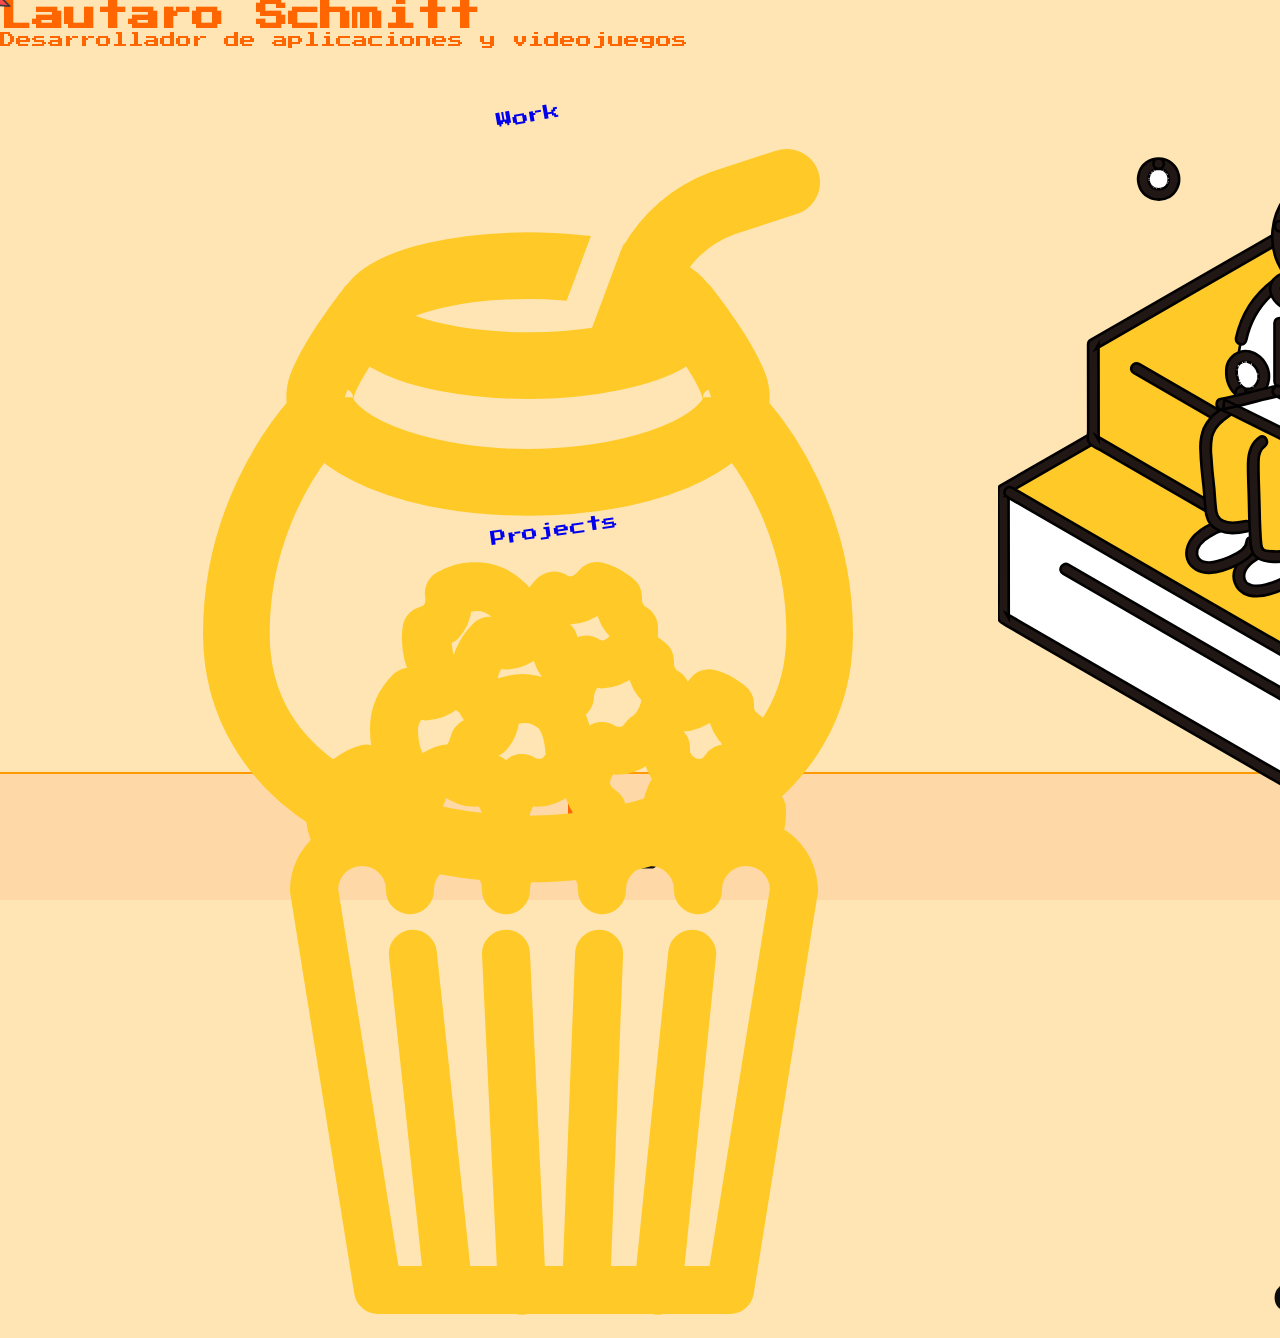
<file: Index.Html>
<!DOCTYPE html>
<html lang="es">
<head>
  <meta charset="UTF-8">
  <meta name="viewport" content="width=device-width, initial-scale=1.0">
  <title>Lautaro Schmitt - Portafolio</title>
  <link rel="stylesheet" href="Style.css">
  <link href="https://fonts.googleapis.com/css2?family=Press+Start+2P&display=swap" rel="stylesheet">
</head>
<body>

  <!-- Cursor personalizado -->
  <div class="cursor"></div>

  <!-- Contenedor central -->
  <div class="contenedor-central">
    <h1 class="nombre">Lautaro Schmitt</h1>
    <p class="subtitulo">Desarrollador de aplicaciones y videojuegos</p>
  </div>

  <!-- Galería tipo lienzo -->
  <main class="mapa-imagenes">
    <a href="Work.html" class="item" style="top: 12%; left: 10%;">
      <span class="texto-rotado" style="transform: rotate(-10deg);">Work</span>
      <img src="Wireframe/mate1.svg" alt="Imagen 1" class="imagen">
    </a>
    <a href="Study.html" class="item" style="top: 8%; left: 78%;">
      <span class="texto-rotado" style="transform: rotate(12deg);">Study</span>
      <img src="Wireframe/book.svg" alt="Imagen 2" class="imagen">
    </a>
    <a href="Proyects.html" class="item" style="top: 58%; left: 12%;">
      <span class="texto-rotado" style="transform: rotate(-8deg);">Projects</span>
      <img src="Wireframe/palomitas.svg" alt="Imagen 3" class="imagen">
    </a>
    <a href="About.html" class="item" style="top: 55%; left: 85%;">
      <span class="texto-rotado" style="transform: rotate(10deg);">About</span>
      <img src="Wireframe/obeliskç.svg" alt="Imagen 4" class="imagen">
    </a>
  </main>

  <footer class="footer-redes">
    <h2 class="footer-titulo">Mis redes</h2>
    <div class="redes-contenedor">
      <a href="https://github.com/lautarosch04" target="_blank" class="red-social">
        <img src="Wireframe/Github.svg" alt="GitHub" />
      </a>
      <a href="https://www.linkedin.com/in/lautaro-schmitt-a683852a2/" target="_blank" class="red-social">
        <img src="Wireframe/linkedin.svg" alt="LinkedIn" />
      </a>
      <a href="https://www.instagram.com/lautaroschm/" target="_blank" class="red-social">
        <img src="Wireframe/Instagram.svg" alt="Instagram" />
      </a>
    </div>
  </footer>
  <!-- Contenedor de partículas mágicas -->
  <div class="particles"></div>

  <script src="main.js"></script>
</body>
</html>
</file>
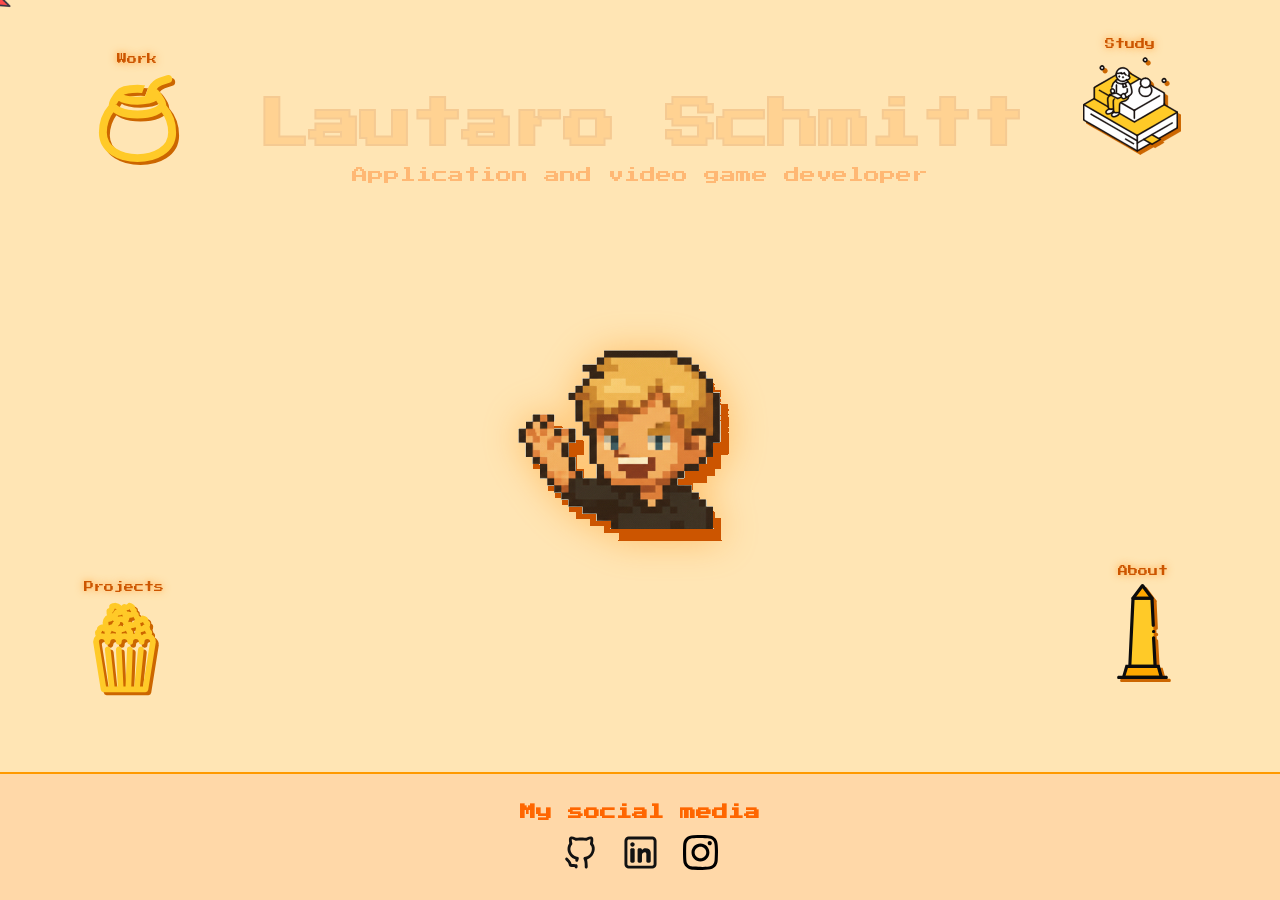
<file: index.html>
<!DOCTYPE html>
<html lang="en">
<head>
  <meta charset="UTF-8">
  <meta name="viewport" content="width=device-width, initial-scale=1.0">
  <title>Lautaro Schmitt - Portfolio</title>

  <link rel="icon" href="Wireframe/imagen-central-abajo.png" type="image/png" sizes="512x512">

  <link rel="stylesheet" href="Style.css">
  <link href="https://fonts.googleapis.com/css2?family=Press+Start+2P&display=swap" rel="stylesheet">
</head>

<body>

  <!-- Cursor -->
  <div class="cursor"></div>

  <!-- Main content -->
  <div class="main-content">
    <!-- Main scenario -->


    <!-- Giant name -->
    <div class="hero-name-wrapper">
      <h1 class="hero-name">Lautaro Schmitt</h1>
      <p class="hero-sub">Application and video game developer</p>
    </div>

    <!-- WORK -->
    <a href="Work.html" class="item item--work">
      <span class="item-label">Work</span>
      <img src="Wireframe/mate1.svg" alt="View work" class="item-img">
    </a>

    <!-- STUDY -->
    <a href="Study.html" class="item item--study">
      <span class="item-label">Study</span>
      <img src="Wireframe/book.svg" alt="View studies" class="item-img">
    </a>

    <!-- PROJECTS -->
    <a href="Proyects.html" class="item item--projects">
      <span class="item-label">Projects</span>
      <img src="Wireframe/palomitas.svg" alt="View projects" class="item-img">
    </a>

    <!-- ABOUT -->
    <a href="About.html" class="item item--about">
      <span class="item-label">About</span>
      <img src="Wireframe/obelisk.svg" alt="About me" class="item-img">
    </a>

    <!-- Central character -->
    <div class="character">
      <img src="Wireframe/imagen-central-abajo.png" alt="Character" class="img char">
    </div>
  </div>
 
   <footer class="footer-redes">
    <h2 class="footer-titulo">My social media</h2>
    <div class="redes-contenedor">
      <a href="https://github.com/lautarosch04" target="_blank" class="red-social">
        <img src="Wireframe/Github.svg" alt="GitHub" />
      </a>
      <a href="https://www.linkedin.com/in/lautaro-schmitt-a683852a2/" target="_blank" class="red-social">
        <img src="Wireframe/linkedin.svg" alt="LinkedIn" />
      </a>
      <a href="https://www.instagram.com/lautaroschm/" target="_blank" class="red-social">
        <img src="Wireframe/Instagram.svg" alt="Instagram" />
      </a>
    </div>
  </footer>

  <script src="main.js"></script>
</body>
</html>
</file>
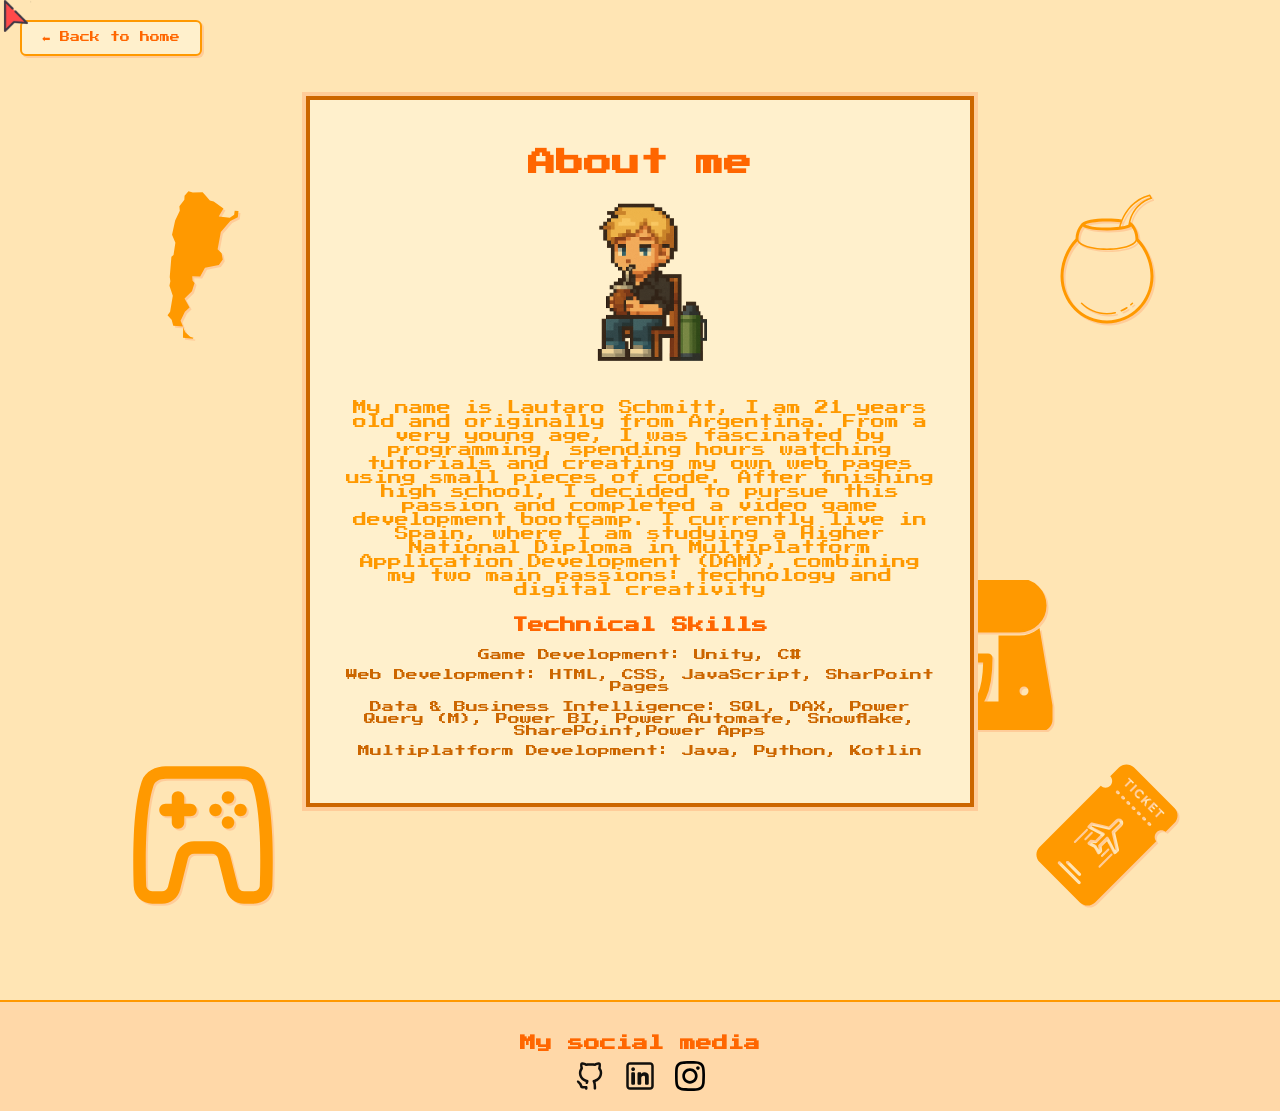
<file: About.html>
<!DOCTYPE html>
<html lang="en">
<head>
  <meta charset="UTF-8" />
  <meta name="viewport" content="width=device-width, initial-scale=1.0" />
  <title>About me - Lautaro Schmitt</title>
  <link rel="icon" href="Wireframe/imagen-central-abajo.png" type="image/png" sizes="512x512">
  <link rel="stylesheet" href="StyleAbout.css" />
  <link href="https://fonts.googleapis.com/css2?family=Press+Start+2P&display=swap" rel="stylesheet" />
</head>
<body>
   <a href="index.html" class="btn-volver">⬅ Back to home</a>

  <!-- Custom cursor -->
  <div class="cursor"></div>

  <!-- Main layout -->
  <div class="about-layout">

    <!-- Decorative images around -->
    <main class="mapa-imagenes">
      <a href="#" class="item" style="top: 10%; left: 10%;">
       
        <img src="Wireframe/argentina-argentina-svgrepo-com.svg" alt="Image 1" class="imagen" />
      </a>
      <a href="#" class="item" style="top: 10%; right: 10%;">
       
        <img src="Wireframe/mate-1-svgrepo-com.svg" alt="Image 2" class="imagen" />
      </a>
      <a href="#" class="item" style="bottom: 10%; left: 10%;">
       
         <img src="Wireframe/Game.svg" alt="Image 4" class="imagen" />
      </a>
      <a href="#" class="item" style="bottom: 10%; right: 10%;">
        
        <img src="Wireframe/Plane.svg" class="imagen" />
      </a>
     
      <a href="#" class="item" style="bottom: 30%; right: 20%;">
        
        <img src="Wireframe/coffee-maker-svgrepo-com.svg" alt="Image 5" class="imagen" />
      </a>
    </main>

    <!-- Centered "About me" section -->
    <div class="contenedor-central about-central">
      <h1 class="nombre">About me</h1>
      <div class="perfil">
        <img src="Wireframe/PersonajeMate.png" alt="Lautaro Schmitt" />
      </div>
      <p class="subtitulo">
       My name is Lautaro Schmitt, I am 21 years old and originally from Argentina. From a very young age, I was fascinated by programming, spending hours watching tutorials and creating my own web pages using small pieces of code.

After finishing high school, I decided to pursue this passion and completed a video game development bootcamp. I currently live in Spain, where I am studying a Higher National Diploma in Multiplatform Application Development (DAM), combining my two main passions: technology and digital creativity </p>
      <div class="info">
      <h2>Technical Skills</h2>
<ul>
  <li>Game Development: Unity, C#</li>
  <li>Web Development: HTML, CSS, JavaScript, SharPoint Pages</li>
  <li>Data & Business Intelligence: SQL, DAX, Power Query (M), Power BI, Power Automate, Snowflake, SharePoint,Power Apps</li>
  <li>Multiplatform Development: Java, Python, Kotlin</li>
</ul>

      </div>
    </div>

  </div>

  <!-- Magic particles -->
  <div class="particles"></div>

  <!-- Footer -->
  <footer class="footer-redes">
    <h2 class="footer-titulo">My social media</h2>
    <div class="redes-contenedor">
      <a href="https://github.com/lautarosch04" target="_blank" class="red-social">
        <img src="Wireframe/Github.svg" alt="GitHub" />
      </a>
      <a href="https://www.linkedin.com/in/lautaro-schmitt-a683852a2/" target="_blank" class="red-social">
        <img src="Wireframe/linkedin.svg" alt="LinkedIn" />
      </a>
      <a href="https://www.instagram.com/lautaroschm/" target="_blank" class="red-social">
        <img src="Wireframe/Instagram.svg" alt="Instagram" />
      </a>
    </div>
  </footer>

  <script src="main.js"></script>
</body>
</html>
</file>
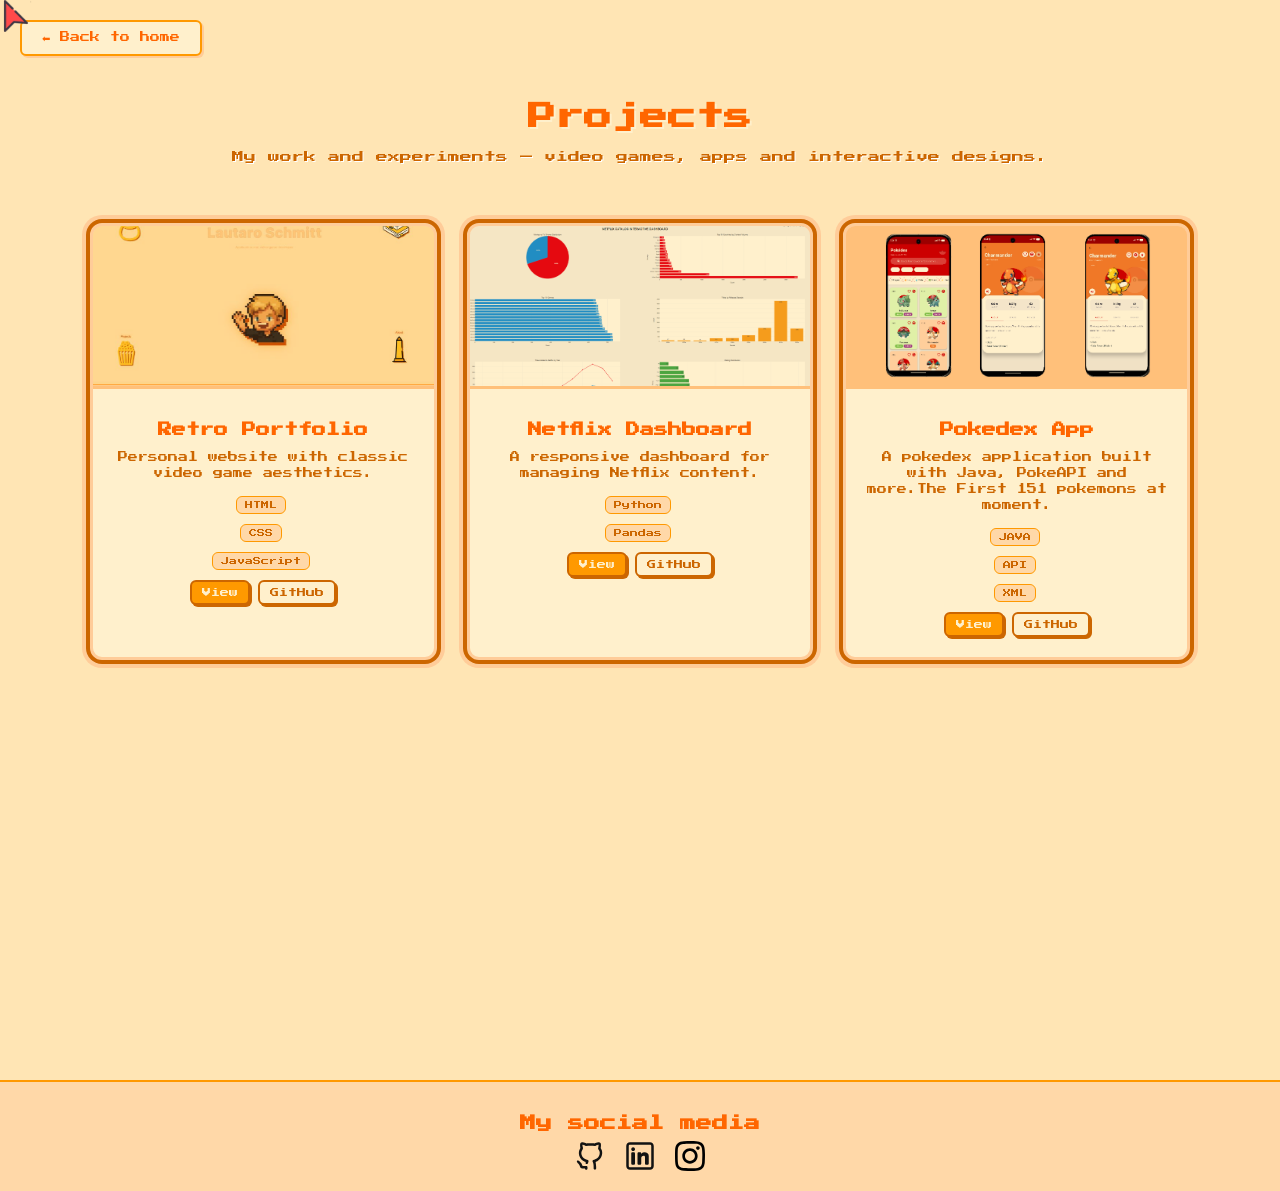
<file: Proyects.html>
<!DOCTYPE html>
<html lang="en">
<head>
  <meta charset="UTF-8">
  <meta name="viewport" content="width=device-width, initial-scale=1.0">
  <title>Projects - Lautaro Schmitt</title>
  <link rel="icon" href="Wireframe/imagen-central-abajo.png" type="image/png" sizes="512x512">
  <link rel="stylesheet" href="Proyects.css">
  <link href="https://fonts.googleapis.com/css2?family=Press+Start+2P&display=swap" rel="stylesheet">
</head>
<body>

  <!-- Custom cursor -->
  <div class="cursor"></div>

  <!-- Main container -->
  <section class="projects-wrap">
    <div class="projects-header">
      <h1>Projects</h1>
      

      <p>My work and experiments — video games, apps and interactive designs.</p>
    </div>
    <a href="index.html" class="btn-volver">⬅ Back to home</a>
    <!-- Projects grid -->
    <div class="projects-grid">


      <!-- Project 1 -->
      <article class="project-card" tabindex="0">
        <img class="project-thumb" src="Wireframe/Captura de pantalla 2026-02-16 140057.png" alt="Project 1 thumbnail">
        <div class="project-body">
          <h3 class="project-title">Retro Portfolio</h3>
          <p class="project-desc">Personal website with classic video game aesthetics.</p>
          <div class="project-meta">
            <span class="tag">HTML</span>
            <span class="tag">CSS</span>
            <span class="tag">JavaScript</span>
            <div class="project-cta">
              <a class="btn" href="https://portfolio-personal-gules-seven.vercel.app/index.html">View</a>
              <a class="btn secondary" href="https://github.com/lautarosch04/PortfolioPersonal">GitHub</a>
            </div>
          </div>
        </div>
      </article>

      <!-- Project 2 -->
      <article class="project-card" tabindex="0">
        <img class="project-thumb" src="Wireframe/NetflixDashboard.png" alt="Project 2 thumbnail">
        <div class="project-body">
          <h3 class="project-title">Netflix Dashboard</h3>
          <p class="project-desc">A responsive dashboard for managing Netflix content.</p>
          <div class="project-meta">
            <span class="tag">Python</span>
            <span class="tag">Pandas</span>

            <div class="project-cta">
              <a class="btn" href="https://github.com/lautarosch04/NetflixDashboard/blob/main/netflix_project/create_dashboard.py">View</a>
              <a class="btn secondary" href="https://github.com/lautarosch04/NetflixDashboard/blob/main/netflix_project/create_dashboard.py">GitHub</a>
            </div>
          </div>
        </div>
      </article>
      <!-- Project 3 -->
      <article class="project-card" tabindex="0">
        <img class="project-thumb" src="Wireframe/Proyecto3.png" alt="Project 3 ">
        <div class="project-body">
          <h3 class="project-title">Pokedex App</h3>
          <p class="project-desc">A pokedex application built with Java, PokeAPI and more.The First 151 pokemons at moment.</p>
          <div class="project-meta">
            <span class="tag">JAVA</span>
            <span class="tag">API</span>
            <span class="tag">XML</span>
            <div class="project-cta">
              <a class="btn" href="https://github.com/lautarosch04/Pokedexapp">View</a>
              <a class="btn secondary" href="https://github.com/lautarosch04/Pokedexapp">GitHub</a>
            </div>
          </div>
        </div>
      </article>

    
    <div class="spacer"></div>
  </section>

  <!-- Magic particles -->
  <div class="particles"></div>

  <!-- Footer -->
  <footer class="footer-redes">
    <h2 class="footer-titulo">My social media</h2>
    <div class="redes-contenedor">
      <a href="https://github.com/lautarosch04" target="_blank" class="red-social">
        <img src="Wireframe/Github.svg" alt="GitHub" />
      </a>
      <a href="https://www.linkedin.com/in/lautaro-schmitt-a683852a2/" target="_blank" class="red-social">
        <img src="Wireframe/linkedin.svg" alt="LinkedIn" />
      </a>
      <a href="https://www.instagram.com/lautaroschm/" target="_blank" class="red-social">
        <img src="Wireframe/Instagram.svg" alt="Instagram" />
      </a>
    </div>
  </footer>
  <script src="main.js"></script>
</body>
</html>
</file>
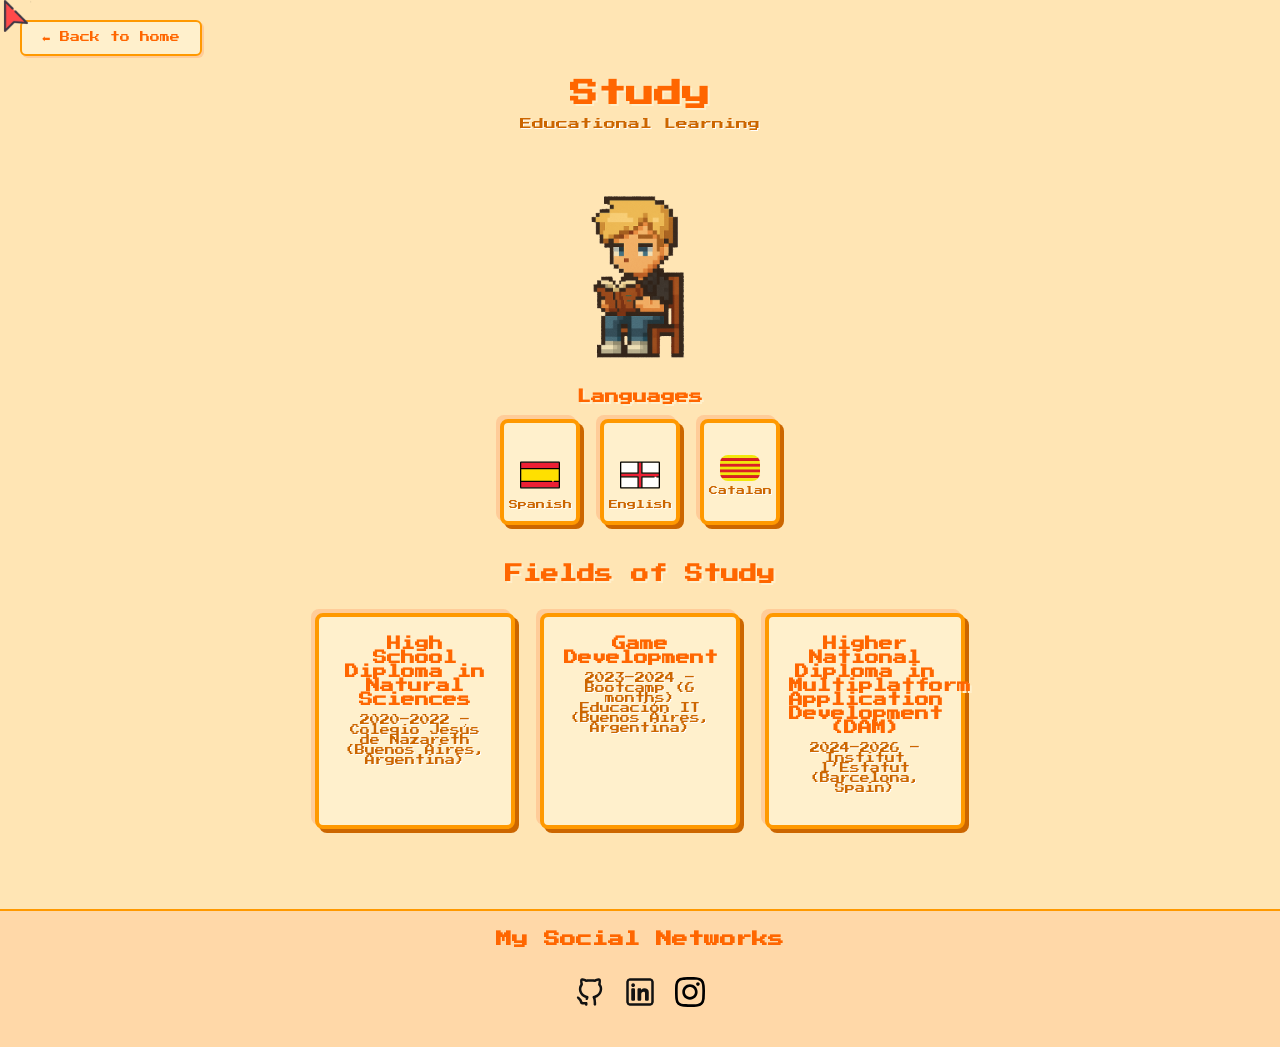
<file: Study.html>
<!DOCTYPE html>
<html lang="en">
<head>
  <meta charset="UTF-8">
  <meta name="viewport" content="width=device-width, initial-scale=1.0">
  <title>Study - My Learning Space</title>
  <link rel="icon" href="Wireframe/imagen-central-abajo.png" type="image/png" sizes="512x512">
  <link href="https://fonts.googleapis.com/css2?family=Press+Start+2P&display=swap" rel="stylesheet">
  <link rel="stylesheet" href="study.css">
</head>
<body>

  <!-- Custom cursor -->
  <div class="cursor"></div>

  <!-- Header -->
  <header class="header">
    <h1>Study</h1>
    <p>Educational Learning</p>
  </header>

  <a href="index.html" class="btn-volver">⬅ Back to home </a>

  <!-- Decorative images -->
  <img src="Wireframe/LautaroBoook.png" class="decoracion img1" alt="Star decoration">

  <!-- Languages section -->
  <div class="languages retro">
    <h3>Languages</h3>
    <div class="languages-grid">
      <div class="language-card retro">
        <img src="Wireframe/spain.svg" alt="Spanish">
        <span>Spanish</span>
      </div>
      <div class="language-card retro">
        <img src="Wireframe/england.svg" alt="English">
        <span>English</span>
      </div>
      <div class="language-card retro">
        <img src="Wireframe/catalunya.jpeg" alt="Catalan">
        <span>Catalan</span>
      </div>
    </div>
  </div>

  <!-- Topics section -->
  <section class="topics">
    <h2>Fields of Study</h2>
    <div class="topics-grid">
      <article class="topic-card retro">
        <h3>High School Diploma in Natural Sciences</h3>
        <p>2020–2022 – Colegio Jesús de Nazareth (Buenos Aires, Argentina)</p>
      </article>

      <article class="topic-card retro">
        <h3>Game Development</h3>
        <p>2023–2024 – Bootcamp (6 months) Educación IT (Buenos Aires, Argentina)</p>
      </article>

      <article class="topic-card retro">
        <h3>Higher National Diploma in Multiplatform Application Development (DAM)</h3>
        <p>2024–2026 – Institut l’Estatut (Barcelona, Spain)</p>
      </article>
    </div>
  </section>

  <!-- Footer -->
  <footer class="footer-redes">
    <h2 class="footer-titulo">My Social Networks</h2>
    <div class="redes-contenedor">
      <a href="https://github.com/lautarosch04" target="_blank" class="red-social">
        <img src="Wireframe/Github.svg" alt="GitHub" />
      </a>
      <a href="https://www.linkedin.com/in/lautaro-schmitt-a683852a2/" target="_blank" class="red-social">
        <img src="Wireframe/linkedin.svg" alt="LinkedIn" />
      </a>
      <a href="https://www.instagram.com/lautaroschm/" target="_blank" class="red-social">
        <img src="Wireframe/Instagram.svg" alt="Instagram" />
      </a>
     
    </div>
  </footer>

  <script src="main.js"></script>
</body>
</html>
</file>
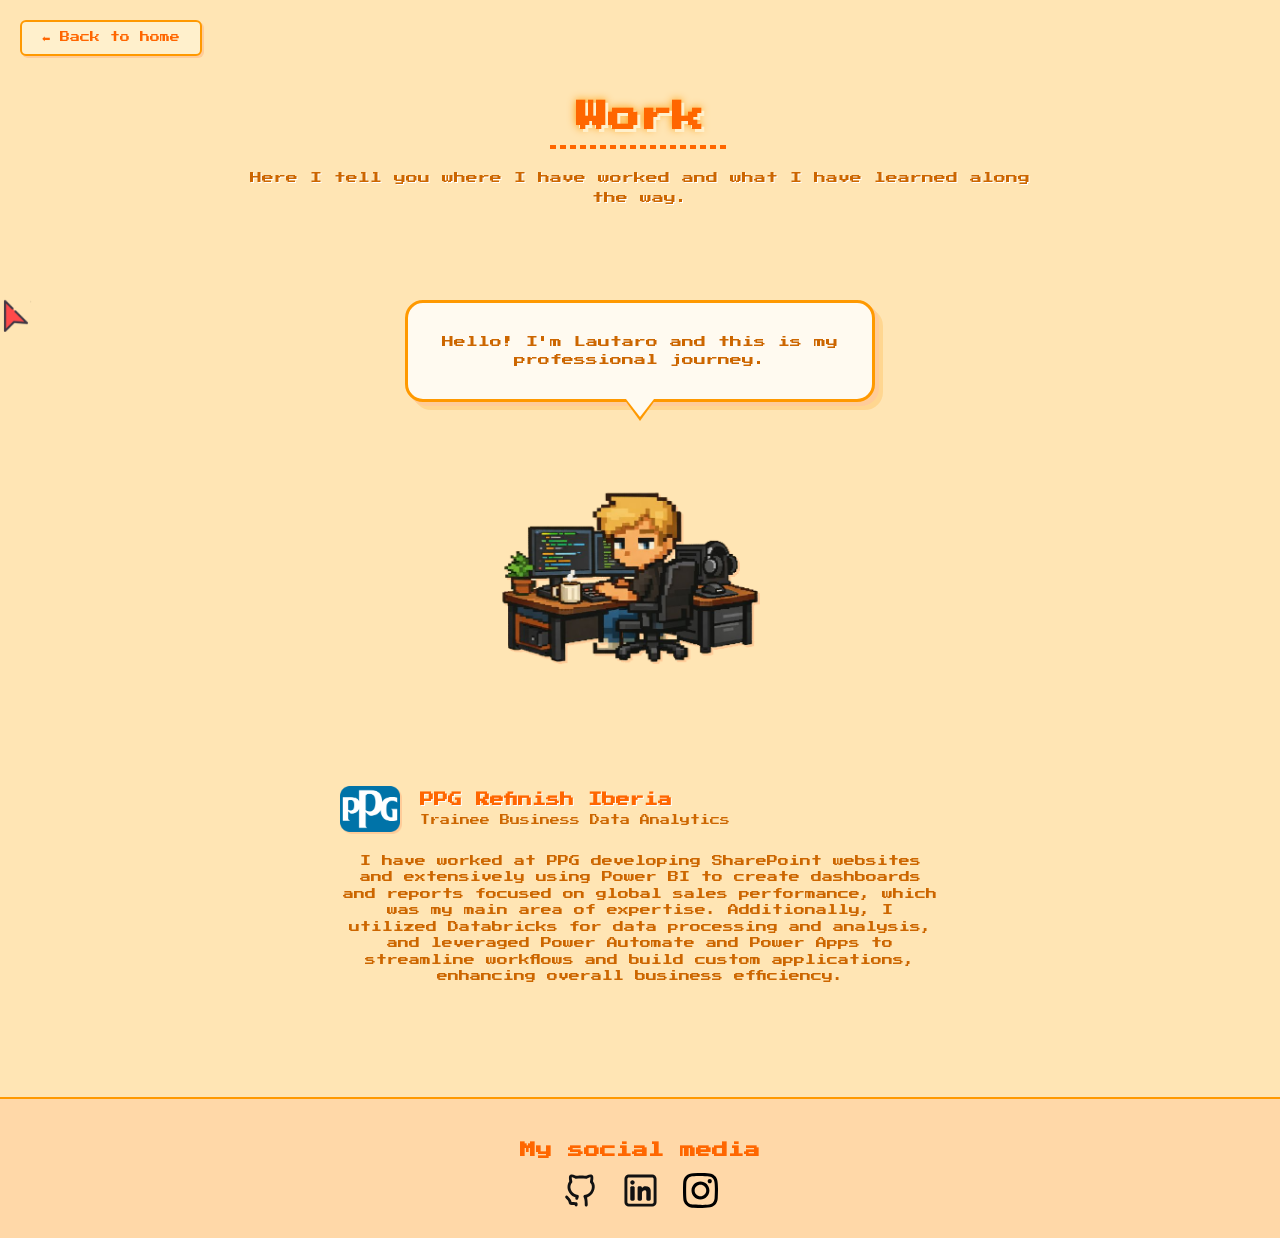
<file: Work.html>
<!DOCTYPE html>
<html lang="en">
<head>
  <meta charset="UTF-8" />
  <meta name="viewport" content="width=device-width, initial-scale=1.0" />
  <title>Work - Lautaro Schmitt</title>
  <link rel="icon" href="Wireframe/imagen-central-abajo.png" type="image/png" sizes="512x512">
  <link href="https://fonts.googleapis.com/css2?family=Press+Start+2P&display=swap" rel="stylesheet" />
  <link rel="stylesheet" href="Work.css" />
</head>
<body>
  <header>
      <a href="index.html" class="btn-volver">⬅ Back to home</a>
    <h1 class="titulo-principal">Work</h1>
    <p class="intro">Here I tell you where I have worked and what I have learned along the way.</p>
  </header>
<section >
  <!-- Cursor personalizado -->
  <div class="cursor">
  </div>
</section>
  <section class="dialogo">
    <div class="bocadillo">
      <p>Hello! I'm Lautaro and this is my professional journey.</p>
    </div>
    <div class="avatar">
      <img src="/Wireframe/muneco(1).png" alt="Lautaro's character" />
    </div>
  </section>

  <section class="experiencia">
    <div class="trabajo">
      <div class="empresa-header">
        <img src="Wireframe/PPG_Logo.png"alt="PPG Refinish Iberia" class="empresa-logo" />
        <div class="empresa-info">
          <h2>PPG Refinish Iberia</h2>
          <h3>Trainee Business Data Analytics</h3>
        </div>
      </div>
       <p>I have worked at PPG developing SharePoint websites and extensively using Power BI to create dashboards and reports focused on global sales performance, which was my main area of expertise. Additionally, I utilized Databricks for data processing and analysis, and leveraged Power Automate and Power Apps to streamline workflows and build custom applications, enhancing overall business efficiency.</p>
    </div>
  
      <!-- Cursor personalizado -->

  </section>
  


   <footer class="footer-redes">
    <h2 class="footer-titulo">My social media</h2>
    <div class="redes-contenedor">
      <a href="https://github.com/lautarosch04" target="_blank" class="red-social">
        <img src="Wireframe/Github.svg" alt="GitHub" />
      </a>
      <a href="https://www.linkedin.com/in/lautaro-schmitt-a683852a2/" target="_blank" class="red-social">
        <img src="Wireframe/linkedin.svg" alt="LinkedIn" />
      </a>
      <a href="https://www.instagram.com/lautaroschm/" target="_blank" class="red-social">
        <img src="Wireframe/Instagram.svg" alt="Instagram" />
      </a>
    </div>
  </footer>

  <script src="Work.js"></script>
</body>
</html>
</file>
<file: Style.css>
/* RESET */
*, *::before, *::after {
  box-sizing: border-box;
  margin: 0;
  padding: 0;
}

body {
  font-family: 'Press Start 2P', cursive;
  background-color: #ffe5b4;
  color: #ff6600;
  cursor: none;
  overflow-x: hidden;   /* ✅ solo horizontal */
  overflow-y: auto;     /* ✅ scroll vertical */
  display: flex;
  flex-direction: column;
  min-height: 100vh;
}

/* Contenedor principal */
.main-content {
  flex: 1;
  position: relative;
  width: 100%;
  display: flex;
  flex-direction: column;
  align-items: center;
  gap: 30px;
  padding: 40px 20px;
}

/* CURSOR */
.cursor {
  width: 28px;
  height: 28px;
  background-image: url('Cursor.png');
  background-size: cover;
  position: fixed;
  pointer-events: none;
  z-index: 9999;
  transform: translate(-50%, -50%);
}

/* HERO */
.hero-name-wrapper {
  display: flex;
  flex-direction: column;
  justify-content: center;
  align-items: center;
  pointer-events: none;
  z-index: 1;
  width: 100%;
  margin-top: 60px;
  margin-bottom: 40px;
}

.hero-name {
  font-size: clamp(22px, 4vw, 80px);
  text-align: center;

  color: #ff8000;
  opacity: 0.18;
  -webkit-text-stroke: 2px #cc5500;
}

.hero-sub {
  font-size: clamp(8px, 1.5vw, 16px);
  margin-top: 16px;
  opacity: 0.35;
}

/* ITEMS */
.item {
  position: absolute;
  display: flex;
  flex-direction: column;
  align-items: center;
  text-decoration: none;
  z-index: 10;
  animation: floatItem 3.5s ease-in-out infinite alternate;
  transition: transform 0.25s ease;
}

.item--work     { top: 7%;  left: 7%; }
.item--study    { top: 5%;  right: 8%; }
.item--projects { bottom: 10%; left: 6%; }
.item--about    { bottom: 12%; right: 7%; }
.item--character{ top: 50%; left: 50%; transform: translate(-50%, -50%); animation-name: floatCharacter; }
.item--social   { bottom: 4%; right: 5%; }

/* FLOTACIÓN */
@keyframes floatCharacter {
  from { transform: translateY(0); }
  to   { transform: translateY(-14px); }
}
@keyframes floatItem {
  from { transform: translateY(0); }
  to   { transform: translateY(-10px); }
}

/* HOVER */
/* Contenedor del personaje */
.character {
  position: relative;
  width: 450px;
  max-width: 90vw;
  z-index: 5;
  pointer-events: none;
  margin: 60px auto 0;
}

/* La imagen del personaje */
.img.char {
  width: 100%;                /* ocupa todo el ancho del contenedor .character */
  height: auto;
  image-rendering: pixelated; /* mantiene el estilo pixel art nítido (muy importante) */
  filter: 
    drop-shadow(8px 12px 0 #cc5500)          /* sombra naranja pixelada */
    drop-shadow(0 0 18px rgba(255, 140, 0, 0.4)); /* glow suave opcional */
  animation: floatChar 3.8s ease-in-out infinite alternate;
}

/* Animación de flotar (opcional – puedes quitarla si no te gusta) */
@keyframes floatChar {
  from {
    transform: translateY(0);
  }
  to {
    transform: translateY(-28px);
  }
}

/* Responsive – más pequeño en móviles */
@media (max-width: 768px) {
  .character {
    width: 420px;           /* más razonable en pantallas chicas */
  }
}

@media (max-width: 480px) {
  .character {
    width: 340px;
  }
}

/* Animación de flotar (ajustá los valores si querés más/menos movimiento) */
@keyframes floatCharacter {
  from {
    transform: translateY(0);
  }
  to {
    transform: translateY(-25px);
  }
}

/* ===== ANIMACIÓN DE FLOTAR ===== */
@keyframes floatCharacter {
  from {
    transform: translateY(0);
  }
  to {
    transform: translateY(-12px);
  }
}



/* LABEL */
.item-label {
  font-size: 10px;
  margin-bottom: 8px;
  color: #cc5500;
  text-shadow: 0 0 4px #ffcc88, 0 0 8px #ffaa44;
}

/* ICONOS */
.item-img {
  width: 95px;
  image-rendering: pixelated;
  filter: drop-shadow(3px 3px 0px #cc6600);
  transition: transform 0.2s ease, filter 0.2s ease;
}

.item:hover .item-img {
  transform: rotate(-4deg) scale(1.08);
  filter: drop-shadow(5px 5px 0px #ff8800);
}

.item-img--char {
  width: 130px;
}

/* ===========================
   FOOTER
=========================== */
.footer-redes {
  background-color: #ffd8a8;
  padding: 30px 20px;
  text-align: center;
  border-top: 2px solid #ff9900;
  margin-top: auto;
}

.footer-titulo {
  color: #ff6600;
  font-size: 16px;
  margin-bottom: 15px;
}

.redes-contenedor {
  display: flex;
  justify-content: center;
  gap: 25px;
}

.red-social img {
  width: 35px;
  transition: transform 0.3s ease;
  filter: brightness(1.2);
}

.red-social:hover img {
  transform: scale(1.2);
}

/* --- RESPONSIVE DESIGN --- */
/* Tablets */
@media (max-width: 768px) {
  .hero-name {
    font-size: clamp(18px, 3vw, 50px);
  }

  .hero-sub {
    font-size: clamp(7px, 1.2vw, 14px);
  }

  .item--work     { top: 10%;  left: 5%; }
  .item--study    { top: 10%;  right: 5%; }
  .item--projects { bottom: 15%; left: 5%; }
  .item--about    { bottom: 15%; right: 5%; }

  .item-img {
    width: 70px;
  }

  .item-label {
    font-size: 8px;
  }

  .footer-titulo {
    font-size: 12px;
  }

  .redes-contenedor {
    gap: 15px;
  }

  .red-social img {
    width: 25px;
  }
}

/* Mobile phones */
@media (max-width: 480px) {
  .main-content {
    gap: 15px;
    padding: 20px 15px;
    flex-wrap: wrap;
  }

  .hero-name-wrapper {
    margin-top: 30px;
    margin-bottom: 20px;
    width: 100%;
  }

  .hero-name {
    font-size: clamp(14px, 2.5vw, 28px);
    -webkit-text-stroke: 1px #cc5500;
  }

  .hero-sub {
    font-size: clamp(6px, 1vw, 10px);
  }

  .character {
    width: 200px;
    margin: 15px auto 0;
    order: 2;
  }

  .img.char {
    filter: 
      drop-shadow(4px 6px 0 #cc5500)
      drop-shadow(0 0 12px rgba(255, 140, 0, 0.3));
  }

  .item {
    position: relative !important;
    animation: none;
    margin: 8px auto;
    width: 100%;
    max-width: 280px;
    top: auto !important;
    right: auto !important;
    bottom: auto !important;
    left: auto !important;
  }

  .item--work,
  .item--study,
  .item--projects,
  .item--about,
  .item--social {
    display: flex;
    gap: 10px;
  }

  .item-img {
    width: 40px;
  }

  .item-label {
    font-size: 7px;
    margin-bottom: 0;
    align-self: center;
  }

  .cursor {
    display: none;
  }

  .footer-redes {
    padding: 20px 15px;
  }

  .footer-titulo {
    font-size: 10px;
    margin-bottom: 10px;
  }

  .redes-contenedor {
    gap: 12px;
  }

  .red-social img {
    width: 20px;
  }
}
</file>
<file: StyleAbout.css>
html, body {
  margin: 0;
  padding: 0;
  font-family: 'Press Start 2P', cursive;
  background-color: #ffe5b4;
  color: #ff9900;
  cursor: none;
  overflow-x: hidden;
}

/* Cursor personalizado */
.cursor {
  width: 32px;
  height: 32px;
  background-image: url('Cursor.png');
  background-size: cover;
  position: fixed;
  pointer-events: none;
  z-index: 1000;
  transition: transform 0.1s ease;
}

/* Layout principal */
.about-layout {
  position: relative;
  min-height: 100vh;
}

/* Imágenes decorativas */
.mapa-imagenes {
  position: absolute;
  width: 100%;
  height: 100%;
  z-index: 0;
}

.item {
  position: absolute;
  text-align: center;
  transition: transform 0.3s ease;
  max-width: 120px;
}

.item:hover {
  transform: scale(1.1);
}

.item span,
.item a,
.item a span,
.texto-rotado {
  text-decoration: none !important;
}

/* Texto rotado estilo retro */
.texto-rotado {
  display: block;
  margin-bottom: 5px;
  color: #cc6600;
  font-size: 14px;
  text-shadow: 1px 1px #fff;
}

/* Imágenes grandes */
.imagen {
  width: 150px;
  height: auto;
  filter: drop-shadow(2px 2px 0 #ffcc99);
}

/* Sección central "Sobre mí" */
.contenedor-central.about-central {
  position: relative;
  z-index: 1;
  margin: 100px auto 50px;
  max-width: 600px;
  background-color: #fff0cc;
  
  box-shadow: 0 0 0 4px #cc6600, 0 0 0 8px #ffcc99;
  padding: 30px;
  
  text-align: center;
}

.nombre {
  font-size: 28px;
  color: #ff6600;
  text-shadow: 2px 2px #fff0cc;
  margin-bottom: 20px;
}

.perfil img {
  width: 170px;
 
  border-radius: 8px;
  margin-bottom: 20px;
}

.subtitulo {
  font-size: 14px;
  color: #ff9900;
  margin-bottom: 20px;
}

.info h2 {
  font-size: 16px;
  color: #ff6600;
  margin-bottom: 10px;
}

.info ul {
  list-style: none;
  padding: 0;
}

.info li {
  font-size: 12px;
  margin-bottom: 8px;
  color: #cc6600;
}
img {
  mix-blend-mode: multiply; 
  /* o 'darken', 'lighten' según el caso */
}


/* Footer */
.footer-redes {
  background-color: #ffd8a8;
  padding: 20px;
  text-align: center;
  border-top: 2px solid #ff9900;
}

.footer-titulo {
  color: #ff6600;
  font-size: 16px;
  margin-bottom: 10px;
}

.redes-contenedor {
  display: flex;
  justify-content: center;
  gap: 20px;
}

.red-social img {
  width: 30px;
  transition: transform 0.3s ease;
  filter: brightness(1.2);
}

.red-social:hover img {
  transform: scale(1.2);
}

/* Partículas mágicas */
.particles {
  position: fixed;
  top: 0;
  left: 0;
  width: 100%;
  height: 100%;
  pointer-events: none;
  z-index: 0;
}
/* Botón volver */
.btn-volver {
  display: inline-block;
  background-color: #fff0cc;
  color: #ff6600;
  border: 2px solid #ff9900;
  padding: 10px 20px;
  text-decoration: none;
  font-size: 10px;
  border-radius: 6px;
  box-shadow: 2px 2px 0 #ffcc99;
  position: absolute;
  top: 20px;
  left: 20px;
  transition: transform 0.2s ease, box-shadow 0.2s ease;
}

.btn-volver:hover {
  transform: scale(1.05);
  box-shadow: 3px 3px 0 #ffcc99;
}

/* --- RESPONSIVE DESIGN --- */
/* Tablets */
@media (max-width: 768px) {
  .item {
    max-width: 80px;
  }

  .imagen {
    width: 100px;
  }

  .contenedor-central.about-central {
    margin: 80px auto 40px;
    padding: 20px;
    max-width: 500px;
  }

  .nombre {
    font-size: 22px;
  }

  .perfil img {
    width: 130px;
  }

  .subtitulo {
    font-size: 12px;
  }

  .info h2 {
    font-size: 14px;
  }

  .info li {
    font-size: 10px;
  }

  .btn-volver {
    font-size: 8px;
    padding: 8px 12px;
  }

  .footer-titulo {
    font-size: 12px;
  }

  .redes-contenedor {
    gap: 15px;
  }

  .red-social img {
    width: 25px;
  }
}

/* Mobile phones */
@media (max-width: 480px) {
  .about-layout {
    min-height: auto;
  }

  .mapa-imagenes {
    position: relative;
    width: 100%;
    height: auto;
    padding: 20px 0;
  }

  .item {
    position: static;
    max-width: 60px;
    margin: 10px auto;
    display: inline-block;
  }

  .item:hover {
    transform: scale(1.05);
  }

  .imagen {
    width: 60px;
  }

  .contenedor-central.about-central {
    margin: 20px auto;
    padding: 15px;
    max-width: 95%;
    box-shadow: 0 0 0 2px #cc6600, 0 0 0 4px #ffcc99;
  }

  .nombre {
    font-size: 16px;
    margin-bottom: 15px;
  }

  .perfil img {
    width: 100px;
  }

  .subtitulo {
    font-size: 10px;
    margin-bottom: 15px;
  }

  .info h2 {
    font-size: 12px;
    margin-bottom: 8px;
  }

  .info li {
    font-size: 9px;
    margin-bottom: 6px;
  }

  .cursor {
    display: none;
  }

  .btn-volver {
    position: static;
    display: inline-block;
    font-size: 7px;
    padding: 6px 10px;
    margin-bottom: 20px;
  }

  .footer-redes {
    padding: 20px 15px;
  }

  .footer-titulo {
    font-size: 10px;
    margin-bottom: 10px;
  }

  .redes-contenedor {
    gap: 12px;
  }

  .red-social img {
    width: 20px;
  }
}
</file>
<file: Proyects.css>
/* === ESTILO RETRO PROYECTOS === */
/* Inspirado en el CSS del portfolio anterior (amarillo-naranja, 8-bit style) */

html, body {
  margin: 0;
  padding: 0;
  font-family: 'Press Start 2P', cursive;
  background-color: #ffe5b4;
  color: #ff9900;
  cursor: none;
  overflow-x: hidden;
}

/* Cursor personalizado */
.cursor {
  width: 32px;
  height: 32px;
  background-image: url('Cursor.png');
  background-size: cover;
  position: fixed;
  pointer-events: none;
  z-index: 1000;
  transition: transform 0.1s ease;
}

/* --- SECCIÓN PRINCIPAL --- */
.projects-wrap {
  position: relative;
  min-height: 100vh;
  padding: 80px 20px 100px;
  z-index: 1;
}

.projects-header {
  text-align: center;
  margin-bottom: 60px;
}

.projects-header h1 {
  font-size: 28px;
  color: #ff6600;
  text-shadow: 2px 2px #fff0cc;
  margin-bottom: 20px;
}

.projects-header p {
  font-size: 12px;
  color: #cc6600;
  text-shadow: 1px 1px #fff;
}

/* Botón volver */
.btn-volver {
  display: inline-block;
  background-color: #fff0cc;
  color: #ff6600;
  border: 2px solid #ff9900;
  padding: 10px 20px;
  text-decoration: none;
  font-size: 10px;
  border-radius: 6px;
  box-shadow: 2px 2px 0 #ffcc99;
  position: absolute;
  top: 20px;
  left: 20px;
  transition: transform 0.2s ease, box-shadow 0.2s ease;
}

.btn-volver:hover {
  transform: scale(1.05);
  box-shadow: 3px 3px 0 #ffcc99;
}

/* --- GRID DE PROYECTOS --- */
.projects-grid {
  display: grid;
  grid-template-columns: repeat(auto-fit, minmax(260px, 1fr));
  gap: 30px;
  max-width: 1100px;
  margin: 0 auto;
}

/* Tarjetas */
.project-card {
  background-color: #fff0cc;
  border: 3px solid #ffcc99;
  box-shadow: 0 0 0 4px #cc6600, 0 0 0 8px #ffcc99;
  border-radius: 12px;
  overflow: hidden;
  transition: transform 0.3s ease, box-shadow 0.3s ease;
  cursor: pointer;
}

.project-card:hover {
  transform: scale(1.05);
  box-shadow: 0 0 0 4px #ff9900, 0 0 12px #ffcc99;
}

.project-thumb {
  width: 100%;
  height: 160px;
  object-fit: cover;
  border-bottom: 3px solid #ffcc99;
  mix-blend-mode: multiply;
}

.project-body {
  padding: 20px;
  text-align: center;
}

.project-title {
  color: #ff6600;
  font-size: 14px;
  margin-bottom: 12px;
}

.project-desc {
  color: #cc6600;
  font-size: 10px;
  line-height: 1.6;
  margin-bottom: 15px;
}

.project-meta {
  display: flex;
  flex-direction: column;
  gap: 10px;
  align-items: center;
}

/* Etiquetas */
.tag {
  background-color: #ffd8a8;
  border: 1px solid #ff9900;
  color: #cc6600;
  padding: 4px 8px;
  font-size: 8px;
  border-radius: 6px;
  margin-right: 4px;
}

/* Botones dentro de las tarjetas */
.project-cta {
  display: flex;
  gap: 8px;
  justify-content: center;
}

.btn {
  background-color: #ff9900;
  color: #fff0cc;
  border: 2px solid #cc6600;
  padding: 6px 10px;
  font-size: 9px;
  text-decoration: none;
  border-radius: 6px;
  box-shadow: 2px 2px 0 #cc6600;
  transition: transform 0.2s ease, background-color 0.2s ease;
}

.btn:hover {
  transform: translateY(-2px);
  background-color: #ff6600;
}

.btn.secondary {
  background-color: #fff0cc;
  color: #cc6600;
}

.btn.secondary:hover {
  background-color: #ffd8a8;
}

/* --- FOOTER --- */
.footer-redes {
  background-color: #ffd8a8;
  padding: 20px;
  text-align: center;
  border-top: 2px solid #ff9900;
}

.footer-titulo {
  color: #ff6600;
  font-size: 16px;
  margin-bottom: 10px;
}

.redes-contenedor {
  display: flex;
  justify-content: center;
  gap: 20px;
}

.red-social img {
  width: 30px;
  transition: transform 0.3s ease;
  filter: brightness(1.2);
}

.red-social:hover img {
  transform: scale(1.2);
}

/* --- RESPONSIVE DESIGN --- */
/* Tablets */
@media (max-width: 768px) {
  .projects-wrap {
    padding: 60px 15px 80px;
  }

  .projects-header h1 {
    font-size: 22px;
  }

  .projects-header p {
    font-size: 10px;
  }

  .projects-grid {
    grid-template-columns: repeat(auto-fit, minmax(200px, 1fr));
    gap: 20px;
  }

  .project-card {
    border: 2px solid #ffcc99;
    box-shadow: 0 0 0 2px #cc6600, 0 0 0 4px #ffcc99;
  }

  .project-thumb {
    height: 130px;
  }

  .project-title {
    font-size: 12px;
  }

  .project-desc {
    font-size: 9px;
  }

  .tag {
    font-size: 7px;
    padding: 3px 6px;
  }

  .btn {
    font-size: 8px;
    padding: 5px 8px;
  }

  .btn-volver {
    font-size: 8px;
    padding: 8px 12px;
    top: 10px;
    left: 10px;
  }
}

/* Mobile phones */
@media (max-width: 480px) {
  .projects-wrap {
    padding: 50px 10px 60px;
    min-height: auto;
  }

  .projects-header {
    margin-bottom: 40px;
  }

  .projects-header h1 {
    font-size: 16px;
    margin-bottom: 15px;
  }

  .projects-header p {
    font-size: 9px;
  }

  .projects-grid {
    grid-template-columns: 1fr;
    gap: 15px;
  }

  .project-card {
    border: 2px solid #ffcc99;
    box-shadow: 0 0 0 2px #cc6600;
  }

  .project-card:hover {
    transform: scale(1.02);
    box-shadow: 0 0 0 2px #ff9900, 0 0 8px #ffcc99;
  }

  .project-thumb {
    height: 120px;
  }

  .project-body {
    padding: 15px;
  }

  .project-title {
    font-size: 11px;
    margin-bottom: 10px;
  }

  .project-desc {
    font-size: 8px;
    margin-bottom: 12px;
  }

  .tag {
    font-size: 6px;
    padding: 2px 4px;
    margin-right: 2px;
  }

  .project-cta {
    gap: 5px;
  }

  .btn {
    font-size: 7px;
    padding: 4px 6px;
  }

  .btn-volver {
    position: static;
    display: inline-block;
    margin-bottom: 20px;
    font-size: 7px;
    padding: 6px 10px;
  }

  .cursor {
    display: none;
  }

  .footer-titulo {
    font-size: 12px;
  }

  .redes-contenedor {
    gap: 15px;
  }

  .red-social img {
    width: 25px;
  }
}

/* Partículas mágicas */
.particles {
  position: fixed;
  top: 0;
  left: 0;
  width: 100%;
  height: 100%;
  pointer-events: none;
  z-index: 0;
}

/* Responsividad */
@media (max-width: 600px) {
  .projects-header h1 {
    font-size: 18px;
  }
  .btn-volver {
    font-size: 8px;
    padding: 8px 14px;
  }
  .project-title {
    font-size: 12px;
  }
  .project-desc {
    font-size: 9px;
  }
}
</file>
<file: study.css>
/* --- Reset básico --- */
* { box-sizing: border-box; margin:0; padding:0; }
body {
  font-family: 'Press Start 2P', cursive;
  background-color: #ffe5b4;
  color: #ff9900;
  cursor: none;
  overflow-x: hidden;
}

/* Cursor personalizado */
.cursor {
  width: 32px;
  height: 32px;
  background-image: url('Cursor.png');
  background-size: cover;
  position: fixed;
  pointer-events: none;
  z-index: 1000;
  transition: transform 0.1s ease;
}

/* Header */
.header {
  text-align: center;
  padding: 80px 20px 40px;
}

.header h1 {
  font-size: 28px;
  color: #ff6600;
  text-shadow: 2px 2px #fff0cc;
  margin-bottom: 10px;
}

.header p {
  font-size: 12px;
  color: #cc6600;
  text-shadow: 1px 1px #fff;
}

/* Sección de temas */
.topics {
  max-width: 1000px;
  margin: 0 auto;
  padding: 40px 20px;
}

.topics h2 {
  font-size: 18px;
  color: #ff6600;
  text-align: center;
  margin-bottom: 30px;
  text-shadow: 1px 1px #fff0cc;
}

/* Grid de temas retro */
.topics-grid {
  display: flex;
  flex-wrap: wrap;
  justify-content: center;
  gap: 25px;
  margin-top: 20px;
}

/* --- Sección de temas retro --- */
.topics {
  max-width: 1000px;
  margin: 0 auto;
  padding: 40px 20px;
  text-align: center;
}

.topics h2 {
  font-size: 18px;
  color: #ff6600;
  text-shadow: 2px 2px #fff0cc;
  margin-bottom: 30px;
}

/* Grid de temas */
.topics-grid {
  display: flex;
  flex-wrap: wrap;
  justify-content: center;
  gap: 25px;
  margin-bottom: 40px;
}

/* Tarjetas retro */
.topic-card.retro {
  background-color: #fff0cc;
  border: 4px solid #ff9900;
  border-radius: 8px;
  padding: 20px;
  width: 200px;
  text-align: center;
  box-shadow: 4px 4px 0 #cc6600, -4px -4px 0 #ffcc99;
  transition: transform 0.2s ease, box-shadow 0.2s ease;
  position: relative;
}

.topic-card.retro:hover {
  transform: translate(-2px, -2px);
  box-shadow: 6px 6px 0 #ff9900, -6px -6px 0 #ffcc99;
}

.topic-icon {
  font-size: 32px;
  margin-bottom: 10px;
}

.topic-card.retro h3 {
  font-size: 14px;
  color: #ff6600;
  text-shadow: 2px 2px #fff0cc;
  margin-bottom: 8px;
}

.topic-card.retro p {
  font-size: 10px;
  color: #cc6600;
  text-shadow: 1px 1px #fff;
  margin-bottom: 12px;
}

.topic-card.retro .btn {
  background-color: #ff9900;
  color: #fff0cc;
  border: 3px solid #cc6600;
  padding: 6px 10px;
  font-size: 9px;
  text-decoration: none;
  border-radius: 4px;
  box-shadow: 2px 2px 0 #cc6600;
}

.topic-card.retro .btn:hover {
  transform: translate(-1px, -1px);
  background-color: #ff6600;
}

/* --- Sección de idiomas retro --- */
.languages {
  text-align: center;
}

.languages h3 {
  font-size: 14px;
  color: #ff6600;
  text-shadow: 2px 2px #fff0cc;
  margin-bottom: 15px;
}

.languages-grid {
  display: flex;
  justify-content: center;
  gap: 20px;
  flex-wrap: wrap;
}

.language-card {
  display: flex;
  flex-direction: column;
  align-items: center;
  background-color: #fff0cc;
  border: 4px solid #ff9900;
  border-radius: 8px;
  padding: 10px;
  width: 80px;
  box-shadow: 4px 4px 0 #cc6600, -4px -4px 0 #ffcc99;
  transition: transform 0.2s ease, box-shadow 0.2s ease;
}

.language-card img {
  width: 40px;
  margin-bottom: 5px;
}

.language-card span {
  font-size: 9px;
  color: #cc6600;
  text-shadow: 1px 1px #fff;
}

.language-card:hover {
  transform: translate(-2px, -2px);
  box-shadow: 6px 6px 0 #ff9900, -6px -6px 0 #ffcc99;
}

/* Botones */
.btn {
  background-color: #ff9900;
  color: #fff0cc;
  border: 2px solid #cc6600;
  padding: 6px 10px;
  font-size: 9px;
  text-decoration: none;
  border-radius: 6px;
  box-shadow: 2px 2px 0 #cc6600;
  transition: transform 0.2s ease, background-color 0.2s ease;
}

.btn:hover {
  transform: translateY(-2px);
  background-color: #ff6600;
}

/* --- FOOTER --- */
.footer-redes {
  background-color: #ffd8a8;
  padding: 20px;
  text-align: center;
  border-top: 2px solid #ff9900;
}

.footer-titulo {
  color: #ff6600;
  font-size: 16px;
  margin-bottom: 10px;
}

.redes-contenedor {
  display: flex;
  justify-content: center;
  gap: 20px;
}

.red-social img {
  width: 30px;
  transition: transform 0.3s ease;
  filter: brightness(1.2);
}

.red-social:hover img {
  transform: scale(1.2);
}
/* Sección de idiomas retro */
.languages.retro {
  text-align: center;
  margin-top: 30px;
}

.languages.retro h3 {
  font-size: 14px;
  color: #ff6600;
  text-shadow: 2px 2px #fff0cc;
  margin-bottom: 15px;
}

.languages-grid {
  display: flex;
  justify-content: center;
  gap: 20px;
  flex-wrap: wrap;
}

.language-card.retro {
  display: flex;
  flex-direction: column;
  align-items: center;
  background-color: #fff0cc;
  border: 4px solid #ff9900;
  border-radius: 8px;
  padding: 12px;
  width: 80px;
  box-shadow: 4px 4px 0 #cc6600, -4px -4px 0 #ffcc99;
  transition: transform 0.2s ease, box-shadow 0.2s ease;
  cursor: pointer;
}

.language-card.retro img {
  width: 40px;
  margin-bottom: 5px;
}

.language-card.retro span {
  font-size: 9px;
  color: #cc6600;
  text-shadow: 1px 1px #fff;
}

.language-card.retro:hover {
  transform: translate(-2px, -2px);
  box-shadow: 6px 6px 0 #ff9900, -6px -6px 0 #ffcc99;
}

/* Botón volver */
.btn-volver {
  display: inline-block;
  background-color: #fff0cc;
  color: #ff6600;
  border: 2px solid #ff9900;
  padding: 10px 20px;
  text-decoration: none;
  font-size: 10px;
  border-radius: 6px;
  box-shadow: 2px 2px 0 #ffcc99;
  position: absolute;
  top: 20px;
  left: 20px;
  transition: transform 0.2s ease, box-shadow 0.2s ease;
}

.btn-volver:hover {
  transform: scale(1.05);
  box-shadow: 3px 3px 0 #ffcc99;
}

img {
  display: block;
  width: 170px;
  border-radius: 8px;
  margin: 20px auto; /* centra horizontalmente y da margen arriba/abajo */
}

/* --- RESPONSIVE DESIGN --- */
/* Tablets */
@media (max-width: 768px) {
  .header {
    padding: 60px 15px 30px;
  }

  .header h1 {
    font-size: 22px;
  }

  .header p {
    font-size: 10px;
  }

  .topics {
    padding: 30px 15px;
  }

  .topics h2 {
    font-size: 16px;
  }

  .topics-grid {
    gap: 20px;
  }

  .topic-card.retro {
    width: 170px;
    padding: 15px;
  }

  .topic-card.retro h3 {
    font-size: 12px;
  }

  .topic-card.retro p {
    font-size: 9px;
  }

  .languages h3 {
    font-size: 12px;
  }

  .languages-grid {
    gap: 15px;
  }

  .language-card.retro {
    width: 70px;
    padding: 8px;
  }

  .language-card.retro img {
    width: 35px;
  }

  .language-card.retro span {
    font-size: 8px;
  }

  .btn-volver {
    font-size: 8px;
    padding: 8px 12px;
  }

  .footer-titulo {
    font-size: 12px;
  }

  .redes-contenedor {
    gap: 15px;
  }

  .red-social img {
    width: 25px;
  }

  img {
    width: 120px;
  }
}

/* Mobile phones */
@media (max-width: 480px) {
  .header {
    padding: 50px 10px 20px;
  }

  .header h1 {
    font-size: 16px;
  }

  .header p {
    font-size: 9px;
  }

  .topics {
    padding: 20px 10px;
  }

  .topics h2 {
    font-size: 12px;
    margin-bottom: 20px;
  }

  .topics-grid {
    gap: 12px;
  }

  .topic-card.retro {
    width: 100%;
    max-width: 280px;
    padding: 12px;
    box-shadow: 2px 2px 0 #cc6600, -2px -2px 0 #ffcc99;
  }

  .topic-card.retro:hover {
    box-shadow: 3px 3px 0 #ff9900, -3px -3px 0 #ffcc99;
  }

  .topic-card.retro h3 {
    font-size: 10px;
  }

  .topic-card.retro p {
    font-size: 8px;
    margin-bottom: 8px;
  }

  .languages.retro {
    margin-top: 20px;
  }

  .languages h3 {
    font-size: 10px;
    margin-bottom: 12px;
  }

  .languages-grid {
    gap: 10px;
  }

  .language-card.retro {
    width: 60px;
    padding: 6px;
    box-shadow: 2px 2px 0 #cc6600, -2px -2px 0 #ffcc99;
  }

  .language-card.retro img {
    width: 30px;
    margin-bottom: 3px;
  }

  .language-card.retro span {
    font-size: 7px;
  }

  .language-card.retro:hover {
    box-shadow: 3px 3px 0 #ff9900, -3px -3px 0 #ffcc99;
  }

  .cursor {
    display: none;
  }

  .btn-volver {
    position: static;
    display: inline-block;
    font-size: 7px;
    padding: 6px 10px;
    margin-bottom: 20px;
  }

  img {
    width: 100px;
  }

  .decoracion {
    width: 80px;
  }

  .footer-redes {
    padding: 20px 10px;
  }

  .footer-titulo {
    font-size: 10px;
    margin-bottom: 10px;
  }

  .redes-contenedor {
    gap: 10px;
  }

  .red-social img {
    width: 20px;
  }
}
</file>
<file: Work.css>
/* ===========================
   ESTILO GENERAL
=========================== */
html, body {
  margin: 0;
  padding: 0;
  font-family: 'Press Start 2P', cursive;
  background-color: #ffe5b4;
  color: #ff9900;
  cursor: none;
  overflow-x: hidden;
}

/* ===========================
   CURSOR PERSONALIZADO
=========================== */
.cursor {
  width: 32px;
  height: 32px;
  background-image: url('Cursor.png');
  background-size: cover;
  position: fixed;
  pointer-events: none;
  z-index: 1000;
  transition: transform 0.1s ease;
}

/* ===========================
   HEADER
=========================== */
header {
  text-align: center;
  padding: 80px 20px 40px;
  margin: 0 auto 40px;
  max-width: 800px;
}

.titulo-principal {
  font-size: 32px;
  color: #ff6600;
  text-shadow: 3px 3px #fff0cc, 0 0 8px #ff9900;
  margin-bottom: 20px;
  position: relative;
}

.titulo-principal::after {
  content: "";
  display: block;
  width: 180px;
  height: 4px;
  background: repeating-linear-gradient(
    90deg,
    #ff6600 0px,
    #ff6600 6px,
    transparent 6px,
    transparent 10px
  );
  margin: 12px auto 0;
}

.intro {
  font-size: 12px;
  color: #cc6600;
  text-shadow: 1px 1px #fff;
  line-height: 1.6;
}

/* ===========================
   SECCIÓN DIÁLOGO
=========================== */
.dialogo {
  display: flex;
  flex-direction: column;
  justify-content: center;
  align-items: center;
  gap: 20px;
  margin-bottom: 60px;
  position: relative;
}

.bocadillo {
  background-color: #fffaf0;           /* papel claro */
  border: 3px solid #ff9900;           /* borde fuerte */
  border-radius: 18px;
  padding: 18px 22px;
  max-width: 420px;
  font-size: 12px;
  color: #cc6600;
  text-align: center;
  line-height: 1.5;

  /* sombra tipo cómic */
  box-shadow:
    4px 4px 0 #ffcc99,
    8px 8px 0 rgba(255, 153, 0, 0.2);

  position: relative;
}

/* Flecha del bocadillo */
.bocadillo::after {
  content: "";
  position: absolute;
  bottom: -18px;
  left: 50%;
  transform: translateX(-50%);

  width: 0;
  height: 0;
  border-left: 14px solid transparent;
  border-right: 14px solid transparent;
  border-top: 18px solid #fffaf0;
}

/* Borde de la flecha */
.bocadillo::before {
  content: "";
  position: absolute;
  bottom: -22px;
  left: 50%;
  transform: translateX(-50%);

  width: 0;
  height: 0;
  border-left: 16px solid transparent;
  border-right: 16px solid transparent;
  border-top: 22px solid #ff9900;
}



.avatar img {
  width: 120px;
  height: auto;
  filter: drop-shadow(2px 2px 0 #ffcc99);
}

/* ===========================
   SECCIÓN EXPERIENCIA
=========================== */
.experiencia {
  display: flex;
  flex-direction: column;
  align-items: center;
  gap: 30px;
  margin-bottom: 80px;
}

.trabajo {
  padding: 20px 25px;
  width: 80%;
  max-width: 600px;
  text-align: center;
  border-bottom: 2px dashed #ff9900;
}

.trabajo:last-child {
  border-bottom: none;
}

.empresa-header {
  display: flex;
  align-items: center;
  gap: 20px;
  margin-bottom: 15px;
}

.empresa-logo {
  width: 60px;
  height: 60px;
  object-fit: contain;
  filter: drop-shadow(2px 2px 0 #ffcc99);
}

.empresa-info {
  text-align: left;
  flex: 1;
}

.empresa-info h2 {
  font-size: 14px;
  color: #ff6600;
  margin: 0 0 8px 0;
  text-shadow: 1px 1px #fff;
}

.empresa-info h3 {
  font-size: 10px;
  color: #cc6600;
  margin: 0;
  font-weight: normal;
}

.trabajo p {
  font-size: 11px;
  color: #cc6600;
  line-height: 1.5;
}

/* ===========================
   FOOTER
=========================== */
.footer-redes {
  background-color: #ffd8a8;
  padding: 30px 20px;
  text-align: center;
  border-top: 2px solid #ff9900;
}

.footer-titulo {
  color: #ff6600;
  font-size: 16px;
  margin-bottom: 15px;
}

.redes-contenedor {
  display: flex;
  justify-content: center;
  gap: 25px;
}

.red-social img {
  width: 35px;
  transition: transform 0.3s ease;
  filter: brightness(1.2);
}

.red-social:hover img {
  transform: scale(1.2);
}

/* ===========================
   BOTÓN VOLVER
=========================== */
/* Cursor personalizado */
.cursor {
  width: 32px;
  height: 32px;
  background-image: url('Cursor.png');
  background-size: cover;
  position: fixed;
  pointer-events: none;
  z-index: 1000;
  transition: transform 0.1s ease;
}
/* Botón volver */
.btn-volver {
  display: inline-block;
  background-color: #fff0cc;
  color: #ff6600;
  border: 2px solid #ff9900;
  padding: 10px 20px;
  text-decoration: none;
  font-size: 10px;
  border-radius: 6px;
  box-shadow: 2px 2px 0 #ffcc99;
  position: absolute;
  top: 20px;
  left: 20px;
  transition: transform 0.2s ease, box-shadow 0.2s ease;
}

.btn-volver:hover {
  transform: scale(1.05);
  box-shadow: 3px 3px 0 #ffcc99;
}

/* ===========================
   EFECTOS / IMÁGENES
=========================== */
.comentarios {
  display: flex;
  flex-direction: column;   /* uno debajo del otro */
  align-items: center;      /* centra todo */
}

/* Comentario */
.bocadillo {
  font-size: 12px;
  margin-bottom: 24px;      /* espacio entre comentario e imagen */
  max-width: 420px;         /* más ancho que antes */
  text-align: center;
  
}

/* Imagen debajo y más grande */
.avatar img {
  display: block;
  width: 380px;             /* MÁS GRANDE */
  max-width: 100%;
  height: auto;
}

.particles {
  position: fixed;
  top: 0;
  left: 0;
  width: 100%;
  height: 100%;
  pointer-events: none;
  z-index: 0;
}

/* --- RESPONSIVE DESIGN --- */
/* Tablets */
@media (max-width: 768px) {
  header {
    padding: 60px 15px 30px;
    margin: 0 auto 30px;
  }

  .titulo-principal {
    font-size: 24px;
  }

  .intro {
    font-size: 10px;
  }

  .bocadillo {
    max-width: 350px;
    padding: 15px 18px;
    font-size: 11px;
  }

  .avatar img {
    width: 280px;
  }

  .trabajo {
    width: 90%;
  }

  .empresa-logo {
    width: 50px;
    height: 50px;
  }

  .empresa-info h2 {
    font-size: 12px;
  }

  .empresa-info h3 {
    font-size: 9px;
  }

  .trabajo p {
    font-size: 10px;
  }

  .btn-volver {
    font-size: 8px;
    padding: 8px 12px;
  }
}

/* Mobile phones */
@media (max-width: 480px) {
  header {
    padding: 50px 10px 20px;
    margin: 0 auto 20px;
  }

  .titulo-principal {
    font-size: 16px;
    margin-bottom: 12px;
  }

  .titulo-principal::after {
    width: 120px;
  }

  .intro {
    font-size: 9px;
  }

  .dialogo {
    margin-bottom: 40px;
  }

  .bocadillo {
    max-width: 280px;
    padding: 12px 15px;
    font-size: 9px;
    box-shadow: 2px 2px 0 #ffcc99, 4px 4px 0 rgba(255, 153, 0, 0.2);
  }

  .bocadillo::before {
    border-left: 12px solid transparent;
    border-right: 12px solid transparent;
    border-top: 16px solid #ff9900;
    bottom: -18px;
  }

  .bocadillo::after {
    border-left: 10px solid transparent;
    border-right: 10px solid transparent;
    border-top: 14px solid #fffaf0;
    bottom: -14px;
  }

  .avatar img {
    width: 180px;
  }

  .experiencia {
    margin-bottom: 50px;
  }

  .trabajo {
    padding: 15px 15px;
    width: 95%;
  }

  .empresa-header {
    flex-direction: column;
    gap: 10px;
  }

  .empresa-logo {
    width: 40px;
    height: 40px;
  }

  .empresa-info {
    text-align: center;
  }

  .empresa-info h2 {
    font-size: 11px;
  }

  .empresa-info h3 {
    font-size: 8px;
  }

  .trabajo p {
    font-size: 9px;
  }

  .cursor {
    display: none;
  }

  .btn-volver {
    position: static;
    display: inline-block;
    font-size: 7px;
    padding: 6px 10px;
    margin-bottom: 20px;
  }

  .footer-redes {
    padding: 20px 15px;
  }

  .footer-titulo {
    font-size: 12px;
  }

  .redes-contenedor {
    gap: 15px;
  }

  .red-social img {
    width: 25px;
  }
}
}

/* ===========================
   RESPONSIVE
=========================== */
@media (max-width: 600px) {
  .bocadillo {
    font-size: 10px;
  }

  .trabajo {
    width: 90%;
  }

  .titulo-principal {
    font-size: 22px;
  }
}
</file>
